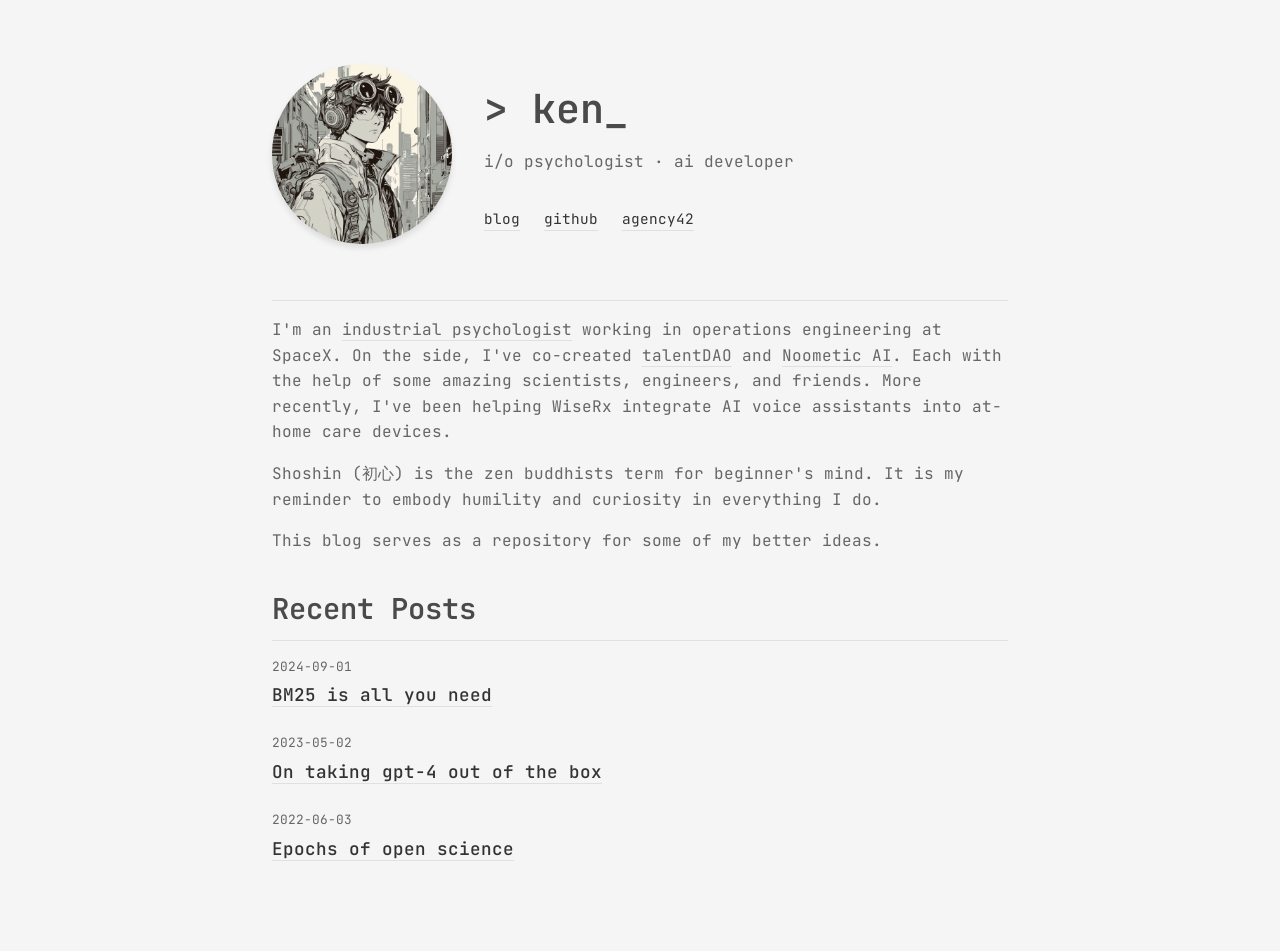
<file: index.html>
<!DOCTYPE html>
<html lang="en">
<head>
    <meta charset="UTF-8">
    <meta name="viewport" content="width=device-width, initial-scale=1.0">
    <title>shoshin</title>
    <!-- Add JetBrains Mono font -->
    <link href="https://fonts.googleapis.com/css2?family=JetBrains+Mono:wght@400;500;600&display=swap" rel="stylesheet">
    <link rel="stylesheet" href="/static/css/styles.css">
    
<link rel="stylesheet" href="/static/css/home.css">
<meta name="viewport" content="width=device-width, initial-scale=1.0, maximum-scale=1.0, user-scalable=no">

    <link rel="icon" type="image/x-icon" href="/static/images/favicon/favicon.ico">
    <link rel="icon" type="image/png" sizes="32x32" href="/static/images/favicon/favicon-32x32.png">
    <link rel="icon" type="image/png" sizes="16x16" href="/static/images/favicon/favicon-16x16.png">
    <link rel="apple-touch-icon" sizes="180x180" href="/static/images/favicon/apple-touch-icon.png">
    <link rel="icon" type="image/png" sizes="192x192" href="/static/images/favicon/android-chrome-192x192.png">
    <link rel="manifest" href="/static/images/favicon/site.webmanifest">
    <!-- End of favicon links -->
</head>
<body>
    <div class="content-wrapper">
        
<div class="content-wrapper">
    <header class="profile-section">
        <img src="/static/images/pfp/pfp.PNG" alt="pfp" class="profile-image">
        <div class="profile-info">
            <h1>> ken_</h1>
            <p class="subtitle">i/o psychologist · ai developer</p>
            <nav class="profile-links">
                <a href="/blog.html" class="profile-link">blog</a>
                <!-- <a href="https://x.com/local0ptimist" target="_blank" rel="noopener noreferrer" class="profile-link">x</a> -->
                <a href="https://github.com/k3nnethfrancis" target="_blank" rel="noopener noreferrer" class="profile-link">github</a>
                <a href="https://agency42.co" target="_blank" rel="noopener noreferrer" class="profile-link">agency42</a>
            </nav>
        </div>
    </header>
    
    <main>
        <section class="about">
            <h2></h2>
            <p>I'm an <a href="https://www.perplexity.ai/page/what-is-i-o-psychology-awUPnZ1RRyuYcgGCQ_womA">industrial psychologist</a> working in operations engineering at SpaceX. On the side, I've co-created <a href="https://x.com/talentDAO_">talentDAO</a> and <a href="https://noometic.com">Noometic AI</a>. Each with the help of some amazing scientists, engineers, and friends. More recently, I've been helping WiseRx integrate AI voice assistants into at-home care devices.</p>
            <p>Shoshin (初心) is the zen buddhists term for beginner's mind. It is my reminder to embody humility and curiosity in everything I do.</p>
            <p>This blog serves as a repository for some of my better ideas.</p>
        </section>
        
        <section class="essays">
            <h2>Recent Posts</h2>
            <ul class="post-list">
                
                <li class="post-item">
                    <span class="post-date">2024-09-01</span>
                    <a href="/post/bm25-is-all-you-need.html" class="post-title">BM25 is all you need</a>
                </li>
                
                <li class="post-item">
                    <span class="post-date">2023-05-02</span>
                    <a href="/post/on-taking-gpt4-out-of-the-box.html" class="post-title">On taking gpt-4 out of the box</a>
                </li>
                
                <li class="post-item">
                    <span class="post-date">2022-06-03</span>
                    <a href="/post/epochs-of-open-science.html" class="post-title">Epochs of open science</a>
                </li>
                
            </ul>
        </section>
    </main>
</div>

    </div>
    
<script src="/static/js/typing-effect.js"></script>

</body>
</html>
</file>
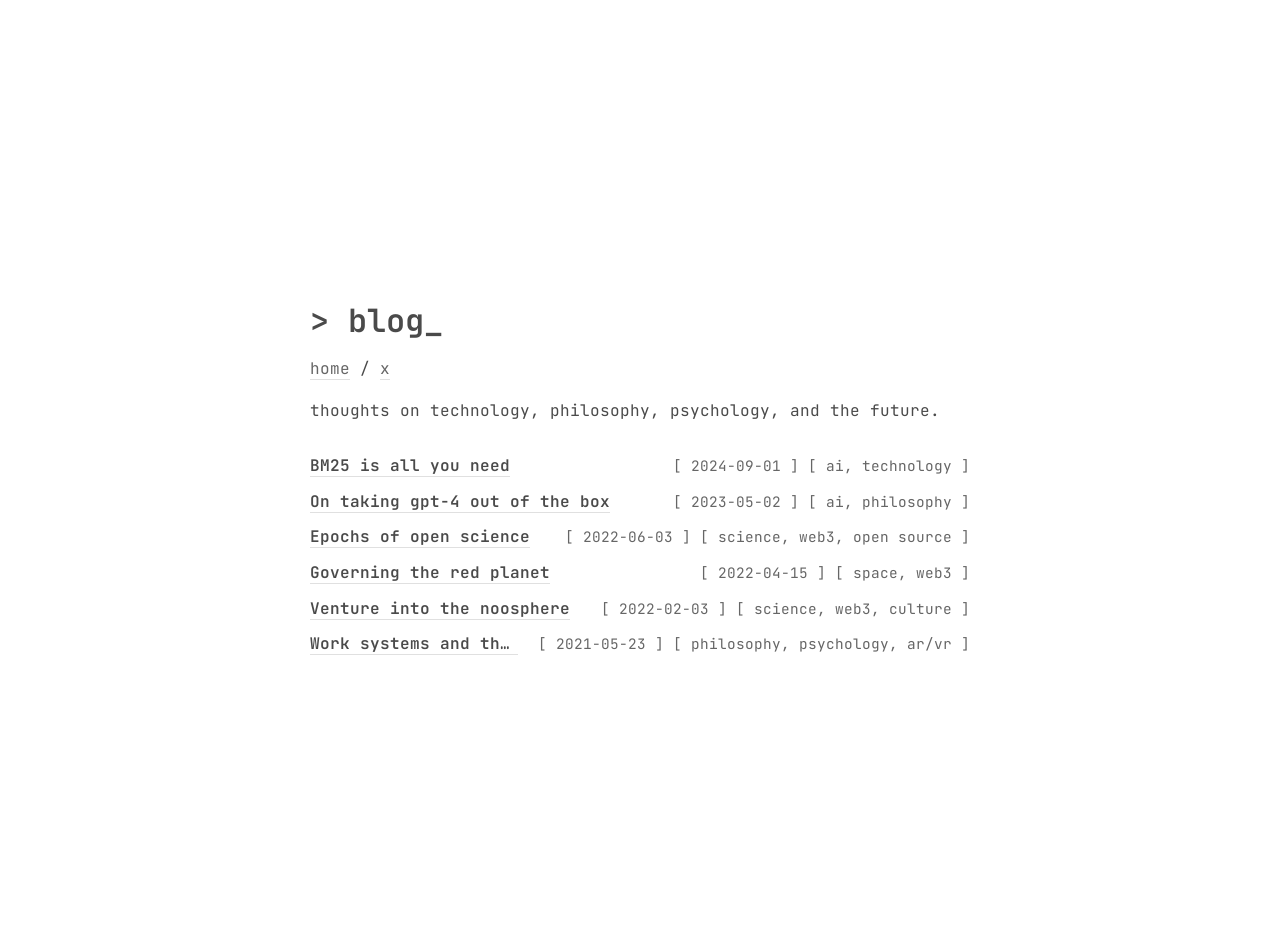
<file: blog.html>
<!DOCTYPE html>
<html lang="en">
<head>
    <meta charset="UTF-8">
    <meta name="viewport" content="width=device-width, initial-scale=1.0">
    <title>shoshin</title>
    <!-- Add JetBrains Mono font -->
    <link href="https://fonts.googleapis.com/css2?family=JetBrains+Mono:wght@400;500;600&display=swap" rel="stylesheet">
    <link rel="stylesheet" href="/static/css/styles.css">
    
<link rel="stylesheet" href="/static/css/blog.css">

    <link rel="icon" type="image/x-icon" href="/static/images/favicon/favicon.ico">
    <link rel="icon" type="image/png" sizes="32x32" href="/static/images/favicon/favicon-32x32.png">
    <link rel="icon" type="image/png" sizes="16x16" href="/static/images/favicon/favicon-16x16.png">
    <link rel="apple-touch-icon" sizes="180x180" href="/static/images/favicon/apple-touch-icon.png">
    <link rel="icon" type="image/png" sizes="192x192" href="/static/images/favicon/android-chrome-192x192.png">
    <link rel="manifest" href="/static/images/favicon/site.webmanifest">
    <!-- End of favicon links -->
</head>
<body>
    <div class="content-wrapper">
        
<div class="container">
    <header>
        <h1>> blog_</h1>
        <nav>
            <a href="/">home</a> / <a href="https://x.com/local0ptimist">x</a>
        </nav>
    </header>
    <main>
        <section class="intro">
            <p>thoughts on technology, philosophy, psychology, and the future.</p>
        </section>
        <section class="post-list">
            
            <article class="post-item">
                <h2 class="post-title"><a href="/post/bm25-is-all-you-need.html">BM25 is all you need</a></h2>
                <span class="post-metadata">[ 2024-09-01 ] [ ai, technology ]</span>
            </article>
            
            <article class="post-item">
                <h2 class="post-title"><a href="/post/on-taking-gpt4-out-of-the-box.html">On taking gpt-4 out of the box</a></h2>
                <span class="post-metadata">[ 2023-05-02 ] [ ai, philosophy ]</span>
            </article>
            
            <article class="post-item">
                <h2 class="post-title"><a href="/post/epochs-of-open-science.html">Epochs of open science</a></h2>
                <span class="post-metadata">[ 2022-06-03 ] [ science, web3, open source ]</span>
            </article>
            
            <article class="post-item">
                <h2 class="post-title"><a href="/post/governing-the-red-planet.html">Governing the red planet</a></h2>
                <span class="post-metadata">[ 2022-04-15 ] [ space, web3 ]</span>
            </article>
            
            <article class="post-item">
                <h2 class="post-title"><a href="/post/venture-into-the-noosphere.html">Venture into the noosphere</a></h2>
                <span class="post-metadata">[ 2022-02-03 ] [ science, web3, culture ]</span>
            </article>
            
            <article class="post-item">
                <h2 class="post-title"><a href="/post/extended-mind.html">Work systems and the extended mind</a></h2>
                <span class="post-metadata">[ 2021-05-23 ] [ philosophy, psychology, ar/vr ]</span>
            </article>
            
        </section>
    </main>
</div>

    </div>
    
</body>
</html>
</file>
<file: static/css/styles.css>
:root {
    --bg-color: #f5f5f5;
    --text-color: #333;
    --accent-color: #4a4a4a;
    --highlight: #E63946; /* Keeping the muted red for highlights */
    --border-color: #e0e0e0;
    --text-secondary: #666;
}
  
  body {
    /* font-family: 'Inter', sans-serif; New font */
    font-family: 'JetBrains Mono', monospace;
    line-height: 1.6;
    color: var(--text-primary);
    background-color: var(--background);
    margin: 0;
    padding: 40px 20px;
    min-height: 100vh;
    display: flex;
    justify-content: center;
    align-items: flex-start;
  }
  
  .content-wrapper {
    max-width: 700px;
    width: 100%;
  }
  
  main {
    max-width: 800px;
    width: 100%;
    margin: 0 auto;
  }
  
  h1, h2 {
    color: var(--text-primary);
    margin-bottom: 20px;
    font-weight: 600;
  }
  
  h2::before {
    content: none; /* Remove the ">" prefix */
  }
  
  a {
    color: var(--link-color);
    text-decoration: none;
    border-bottom: 1px solid var(--border-color);
    transition: color 0.3s ease, border-bottom-color 0.3s ease;
  }
  
  a:hover {
    color: var(--highlight);
    border-bottom-color: var(--highlight);
    text-decoration: none !important; /* Add this line */
  }
  
  /* Remove CRT effect and scanlines */
  .crt-effect, body::after {
    display: none;
  }
  
  hr {
    border: none;
    border-top: 1px solid var(--border-color);
    margin: 30px 0;
  }
</file>
<file: static/css/home.css>
/* Add these styles at the beginning of your home.css file */
body {
    margin: 0;
    padding: 0;
    box-sizing: border-box;
}

.content-wrapper {
    max-width: 100%;
    padding: 20px;
    box-sizing: border-box;
}

.profile-section {
    display: flex;
    flex-direction: column;
    align-items: center;
    text-align: center;
    margin-bottom: 30px;
}

.profile-image {
    width: 120px;
    height: 120px;
    border-radius: 50%;
    object-fit: cover;
    margin-bottom: 15px;
}

.profile-info h1 {
    font-size: 28px;
    margin: 0 0 5px 0;
}

.subtitle {
    font-size: 16px;
    margin: 0 0 15px 0;
    color: #666;
}

.profile-links {
    display: flex;
    justify-content: center;
    gap: 15px;
    margin-top: 10px;
}

.profile-link {
    font-size: 14px;
    text-decoration: none;
    color: #333;
}

.profile-link:hover {
    text-decoration: underline;
}

.about, .essays {
    margin-top: 30px;
}

.post-list {
    padding-left: 0;
    list-style-type: none;
}

.post-item {
    margin-bottom: 15px;
}

.post-date {
    display: block;
    font-size: 14px;
    color: #666;
}

.post-title {
    font-size: 16px;
}

/* Media query for larger screens */
@media (min-width: 768px) {
    .content-wrapper {
        max-width: 800px;
        margin: 0 auto;
    }

    .profile-section {
        flex-direction: row;
        text-align: left;
        align-items: flex-start;
    }

    .profile-image {
        margin-right: 30px;
        margin-bottom: 0;
    }

    .profile-info {
        flex: 1;
    }

    .profile-links {
        justify-content: flex-start;
    }
}

/* :root {
    --bg-color: #f5f5f5;
    --text-color: #333;
    --accent-color: #4a4a4a;
    --link-color: #333;
    --link-hover-color: #333;
    --border-color: #e0e0e0;
    --text-secondary: #666;
} */

body {
    background-color: var(--bg-color);
    color: var(--text-color);
    line-height: 1.6;
    margin: 0;
    padding: 0;
}

.content-wrapper {
    max-width: 800px;
    margin: 0 auto;
    padding: 2rem 1rem;
}

.profile-section {
    display: flex;
    flex-direction: row;
    align-items: center;
    text-align: left;
    margin-bottom: 3rem;
}

.profile-image {
    width: 180px;
    height: 180px;
    border-radius: 50%;
    margin-right: 2rem;
    object-fit: cover;
    object-position: center 20%;
    box-shadow: 0 4px 6px rgba(0, 0, 0, 0.1);
}

.profile-info {
    display: flex;
    flex-direction: column;
    justify-content: center;
    flex: 1;
}

.profile-info h1 {
    font-size: 2.5rem;
    margin: 0 0 0.5rem 0;
    color: var(--accent-color);
}

.subtitle {
    margin: 0 0 1rem 0;
    color: var(--text-secondary);
    font-size: 1rem;
}

.profile-links {
    display: flex;
    justify-content: flex-start;
    gap: 1.5rem;
    margin-top: 1rem;
}

.profile-link, .post-title {
    color: var(--link-color);
    text-decoration: none;
    font-size: 0.9rem;
    transition: color 0.3s ease;
}

.profile-link:hover, .post-title:hover {
    color: var(--highlight);
    text-decoration: underline;
}

h2 {
    font-size: 1.8rem;
    color: var(--accent-color);
    margin-top: 2rem;
    margin-bottom: 1rem;
    border-bottom: 1px solid var(--border-color);
    padding-bottom: 0.5rem;
}

.about p {
    margin-bottom: 1rem;
    font-size: 1rem;
    color: var(--text-secondary);
}

.post-list {
    list-style-type: none;
    padding: 0;
}

.post-item {
    margin-bottom: 1.5rem;
}

.post-date {
    color: var(--text-secondary);
    font-size: 0.8rem;
    display: block;
    margin-bottom: 0.25rem;
}

.post-title {
    font-size: 1.1rem;
    font-weight: 500;
}

.dynamic-text {
    color: var(--accent-color);
    font-weight: 600;
}

@media (max-width: 768px) {
    .profile-section {
        flex-direction: column;
        align-items: center;
        text-align: center;
    }

    .profile-image {
        margin-right: 0;
        margin-bottom: 1.5rem;
    }

    .profile-links {
        justify-content: center;
    }

    .profile-info h1 {
        font-size: 2rem;
    }

    .subtitle {
        font-size: 0.9rem;
    }

    h2 {
        font-size: 1.5rem;
    }
}

html, body {
    overflow-x: hidden;
    width: 100%;
    margin: 0;
    padding: 0;
}

body {
    position: relative;
}

.content-wrapper {
    max-width: 100%;
    padding: 20px;
    box-sizing: border-box;
}

@media (min-width: 768px) {
    .content-wrapper {
        max-width: 800px;
        margin: 0 auto;
    }
}

/* :root {
    --bg-color: #f5f5f5;
    --text-color: #333;
    --accent-color: #4a4a4a;
    --link-color: #333;
    --link-hover-color: #333;
    --border-color: #e0e0e0;
    --text-secondary: #666;
} */

body {
    background-color: var(--bg-color);
    color: var(--text-color);
    line-height: 1.6;
    margin: 0;
    padding: 0;
}

.content-wrapper {
    max-width: 800px;
    margin: 0 auto;
    padding: 2rem 1rem;
}

.profile-section {
    display: flex;
    flex-direction: row;
    align-items: center;
    text-align: left;
    margin-bottom: 3rem;
}

.profile-image {
    width: 180px;
    height: 180px;
    border-radius: 50%;
    margin-right: 2rem;
    object-fit: cover;
    object-position: center 20%;
    box-shadow: 0 4px 6px rgba(0, 0, 0, 0.1);
}

.profile-info {
    display: flex;
    flex-direction: column;
    justify-content: center;
    flex: 1;
}

.profile-info h1 {
    font-size: 2.5rem;
    margin: 0 0 0.5rem 0;
    color: var(--accent-color);
}

.subtitle {
    margin: 0 0 1rem 0;
    color: var(--text-secondary);
    font-size: 1rem;
}

.profile-links {
    display: flex;
    justify-content: flex-start;
    gap: 1.5rem;
    margin-top: 1rem;
}

.profile-link, .post-title {
    color: var(--link-color);
    text-decoration: none;
    font-size: 0.9rem;
    transition: color 0.3s ease;
}

.profile-link:hover, .post-title:hover {
    color: var(--highlight);
    text-decoration: underline;
}

h2 {
    font-size: 1.8rem;
    color: var(--accent-color);
    margin-top: 2rem;
    margin-bottom: 1rem;
    border-bottom: 1px solid var(--border-color);
    padding-bottom: 0.5rem;
}

.about p {
    margin-bottom: 1rem;
    font-size: 1rem;
    color: var(--text-secondary);
}

.post-list {
    list-style-type: none;
    padding: 0;
}

.post-item {
    margin-bottom: 1.5rem;
}

.post-date {
    color: var(--text-secondary);
    font-size: 0.8rem;
    display: block;
    margin-bottom: 0.25rem;
}

.post-title {
    font-size: 1.1rem;
    font-weight: 500;
}

.dynamic-text {
    color: var(--accent-color);
    font-weight: 600;
}

@media (max-width: 768px) {
    .profile-section {
        flex-direction: column;
        align-items: center;
        text-align: center;
    }

    .profile-image {
        margin-right: 0;
        margin-bottom: 1.5rem;
    }

    .profile-links {
        justify-content: center;
    }

    .profile-info h1 {
        font-size: 2rem;
    }

    .subtitle {
        font-size: 0.9rem;
    }

    h2 {
        font-size: 1.5rem;
    }
}
</file>
<file: static/css/blog.css>
/* General blog styles */
.blog-post {
    max-width: 800px;
    margin: 0 auto;
    padding: 20px;
}

.blog-title {
    font-size: 2.5rem;
    color: var(--text-primary);
    margin-bottom: 1rem;
}

.blog-meta {
    font-size: 0.9rem;
    color: var(--accent-color);
    margin-bottom: 1rem;
}

.blog-content {
    line-height: 1.6;
    color: var(--text-color);
}

/* Blog post list styles */
.blog-list {
    list-style-type: none;
    padding: 0;
}

.blog-list-item {
    margin-bottom: 2rem;
    border-bottom: 1px solid var(--border-color);
    padding-bottom: 1rem;
}

.blog-list-item:last-child {
    border-bottom: none;
}

.typewriter {
    overflow: hidden;
    border-right: .15em solid var(--main-text);
    white-space: nowrap;
    margin: 0 auto;
    letter-spacing: .15em;
    animation: 
        typing 3.5s steps(40, end),
        blink-caret .75s step-end infinite;
}

@keyframes typing {
    from { width: 0 }
    to { width: 100% }
}

@keyframes blink-caret {
    from, to { border-color: transparent }
    50% { border-color: var(--main-text); }
}

body {
    /* font-family: 'Fira Code', monospace; */
    /* font-family: 'JetBrains Mono', monospace; */
    background-color: var(--background);
    color: var(--text-primary);
    line-height: 1.6;
    margin: 0;
    padding: 20px;
    min-height: 100vh;
    display: flex;
    justify-content: center;
    align-items: center;
}

.container {
    color: var(--accent-color);
    max-width: 800px;
    margin: 0 auto;
    padding: 20px;
}

header h1 {
    color: var(--accent-color);
    font-size: 2em;
    margin-bottom: 10px;
}

nav a {
    color: var(--text-secondary);
    text-decoration: none;
}

nav a:hover {
    color: var(--highlight);
    text-decoration: underline;
}

.intro {
    margin-bottom: 30px;
}

.post-list {
    list-style-type: none;
    padding: 0;
}

.post-item {
    color: var(--text-primary);
    margin-bottom: 10px;
    display: flex;
    justify-content: space-between;
    align-items: baseline;
}

.post-title {
    font-size: 1em;
    margin: 0;
    color: var(--text-primary);
    white-space: nowrap;
    overflow: hidden;
    text-overflow: ellipsis;
}

.post-title a {
    text-decoration: none;
    color: var(--text-primary);
}

.post-title a:hover {
    color: var(--highlight);
}

.post-metadata {
    font-size: 0.9em;
    color: var(--text-secondary);
    white-space: nowrap;
    margin-left: 20px;
}

@media (max-width: 600px) {
    .post-item {
        flex-direction: column;
        align-items: flex-start;
    }
    
    .post-metadata {
        margin-left: 0;
        margin-top: 5px;
    }
}

/* CRT effect and scanlines */
.crt-effect {
    animation: flicker 0.15s infinite;
    background: linear-gradient(var(--background) 50%, #000 50%);
    background-size: 100% 4px;
    box-shadow: inset 0 0 10px rgba(0, 255, 0, 0.2);
}

@keyframes flicker {
    0% { opacity: 0.97; }
    100% { opacity: 1; }
}

body::after {
    content: "";
    position: fixed;
    top: 0;
    left: 0;
    width: 100vw;
    height: 100vh;
    background: repeating-linear-gradient(
      0deg,
      rgba(255, 255, 255, 0.03),
      rgba(255, 255, 255, 0.03) 1px,
      transparent 1px,
      transparent 2px
    );
    pointer-events: none;
    z-index: 9999;
}
</file>
